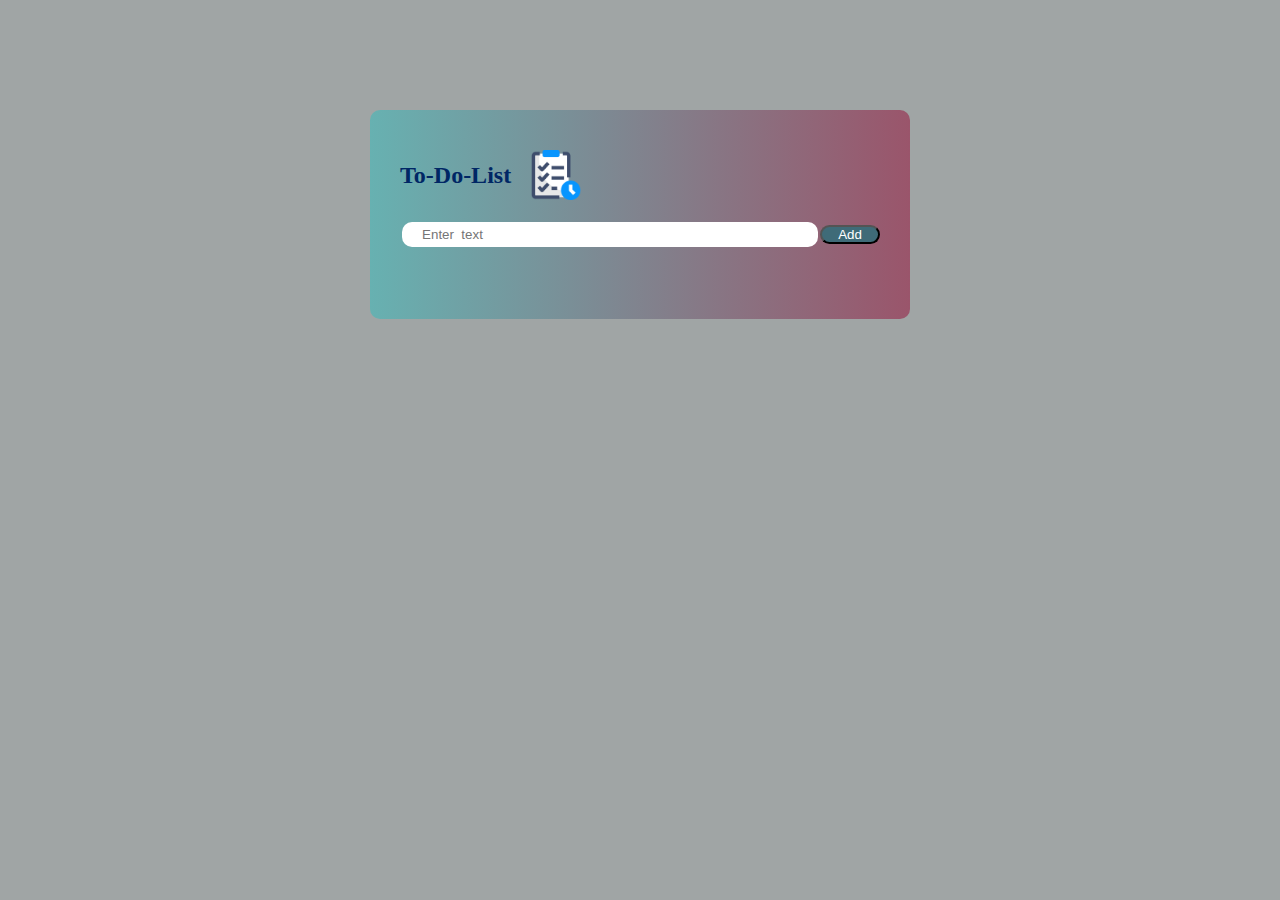
<file: index.html>
<!DOCTYPE html>
<html lang="en">
<head>
    <meta charset="UTF-8">
    <meta name="viewport" content="width=device-width, initial-scale=1.0">
    <title>To-Do-List</title>
    <link rel="stylesheet" href="to-do-list/style.css">
</head>
<body>
    <div class="main">
        <div class="to-do-app">
            <h2>To-Do-List
            <img src="to-do-list/image/tasks.png" alt=""
            id="image"></h2>
            <div class="row">
                <input type="text" name="" id="input-box" placeholder="   Enter  text">
                <button id="button">Add</button>
            </div>
            <ul id="list-container">
                <!-- <li class="checked">Text1</li>
                <li>Text2 </li>
                <li>Text3</li> -->  
            </ul> 
        </div>
   
        
    </div>
    <script src="to-do-list/script.js"></script>
    
</body>
</html>
</file>
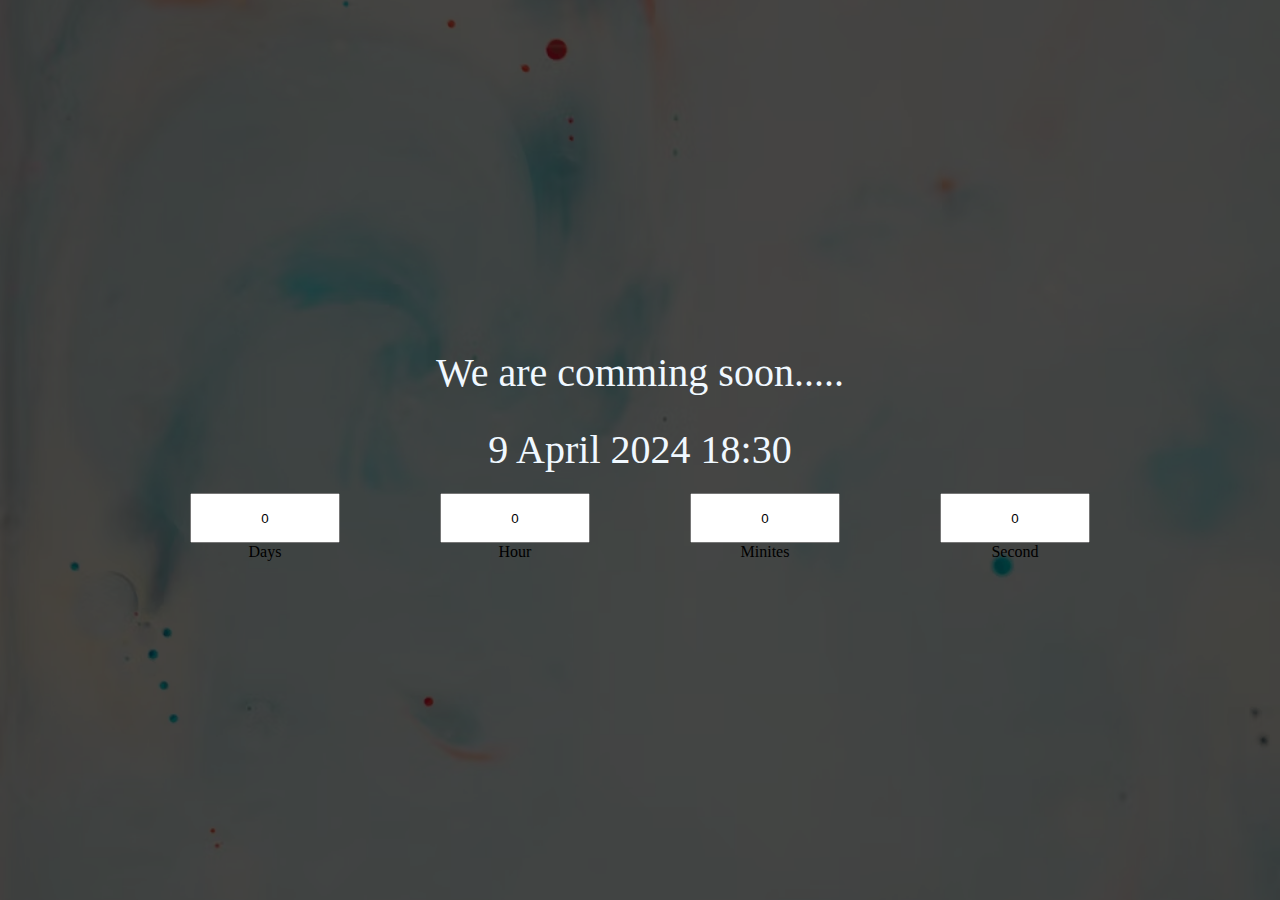
<file: Countdoen_timer/index.html>
<!DOCTYPE html>
<html lang="en">
<head>
    <meta charset="UTF-8">
    <meta name="viewport" content="width=device-width, initial-scale=1.0">
    <title>Document</title>
    <link rel="stylesheet" href="css.css">
</head>
<body>
    <div class="main">
        <div class="overlay">
            
            <div class="title">
                We are comming soon.....
            </div>
                
                
            <div class="title" id="end-date">20April-2024-10:00</div>
            <div class="col">
                <div><input type="text" value="0">
                </br>
                    <lable for="">Days</lable>
                </div>
                <div><input type="text" value="0"></br>
                    <lable for="">Hour</lable>
                </div>
                <div><input type="text" value="0"></br>
                    <lable for="">Minites</lable>
                </div>
                <div><input type="text" value="0"></br>
                    <lable for="">Second</lable>
                </div>
            </div>
            </div>
        </div>


    </div>
    <script src="script.js"></script>
    
</body>
</html>
</file>
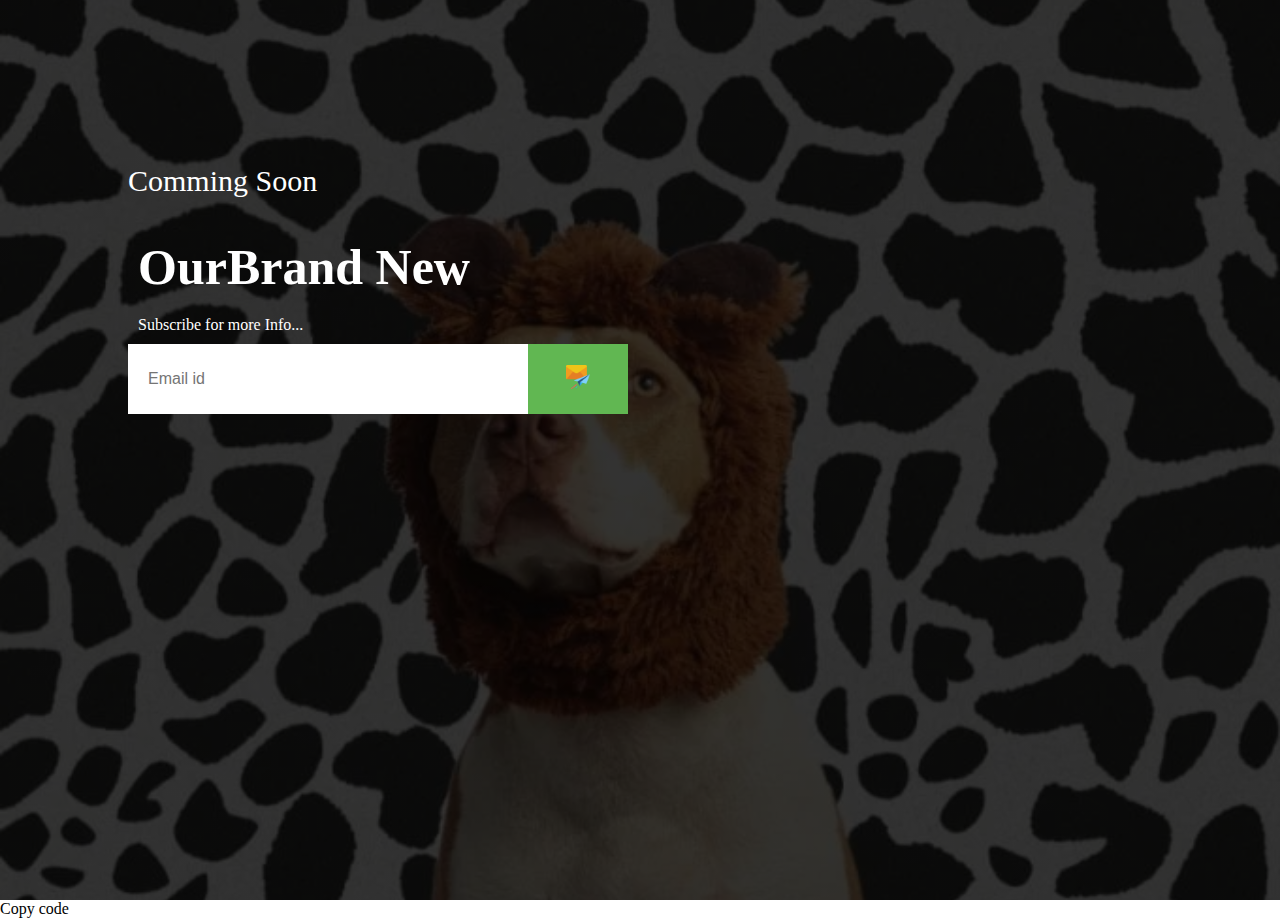
<file: Email_Subscription/index.html>
<!DOCTYPE html>
<html lang="en">
<head>
    <meta charset="UTF-8">
    <meta name="viewport" content="width=device-width, initial-scale=1.0">
    <title>Document</title>
    <link rel="stylesheet" href="style.css ">
</head>
<body>
    <div class="hero">
        <h3>Comming Soon</h3>
        <h1>OurBrand New</h1>
        <p>Subscribe for more Info...</p>
        <form name='submit-to-google-sheet'>
            <input type="email" name="Email" placeholder="Email id">
            <button type="submit"> <img src="src/mail.png"  width="24px"></button>
        </form>
        <span id="msg">
            
        </span>
    </div>
    
Copy code
<script>
    const scriptURL = 'https://script.google.com/macros/s/AKfycbyFfNTnTQG0FauhlWzmBW5NJB0uRnioQSixru7YElv7oe__XxTJ2a05h1qLkKvrbOqM/exec';
    const form = document.forms['submit-to-google-sheet'];
    const msg = document.getElementById('msg');

    form.addEventListener('submit', e => {
        e.preventDefault();
        fetch(scriptURL, { 
            method: 'POST', 
            body: new FormData(form)
        })
        .then(response => {
            msg.innerHTML = 'Thanks for subscription';
        })
        .catch(error => console.error('Error!', error.message));
    });
</script>
</body>
</html>
</file>
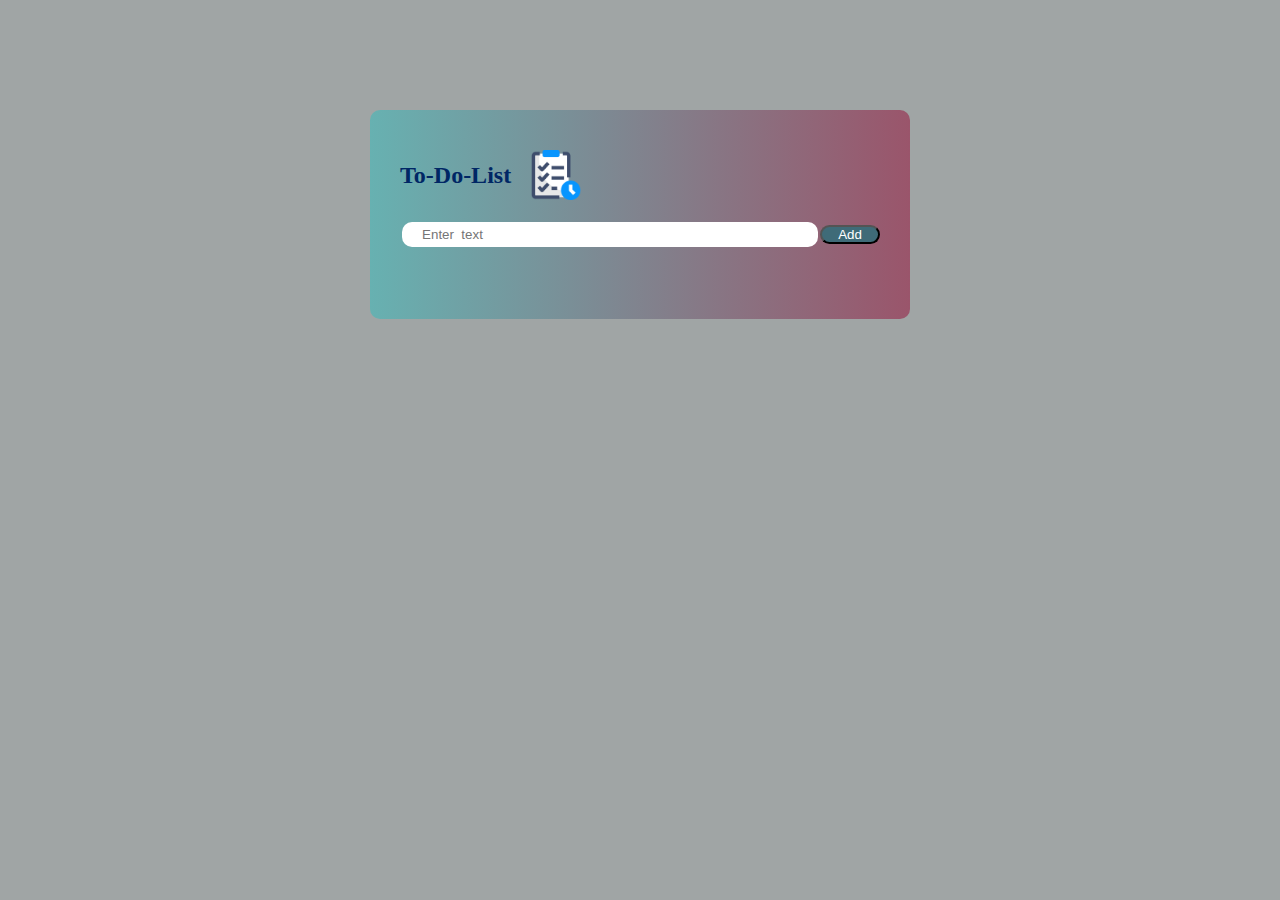
<file: to-do-list/index.html>
<!DOCTYPE html>
<html lang="en">
<head>
    <meta charset="UTF-8">
    <meta name="viewport" content="width=device-width, initial-scale=1.0">
    <title>To-Do-List</title>
    <link rel="stylesheet" href="style.css">
</head>
<body>
    <div class="main">
        <div class="to-do-app">
            <h2>To-Do-List
            <img src="image/tasks.png" alt=""
            id="image"></h2>
            <div class="row">
                <input type="text" name="" id="input-box" placeholder="   Enter  text">
                <button id="button">Add</button>
            </div>
            <ul id="list-container">
                <!-- <li class="checked">Text1</li>
                <li>Text2 </li>
                <li>Text3</li> -->  
            </ul> 
        </div>
   
        
    </div>
    <script src="script.js"></script>
    
</body>
</html>
</file>
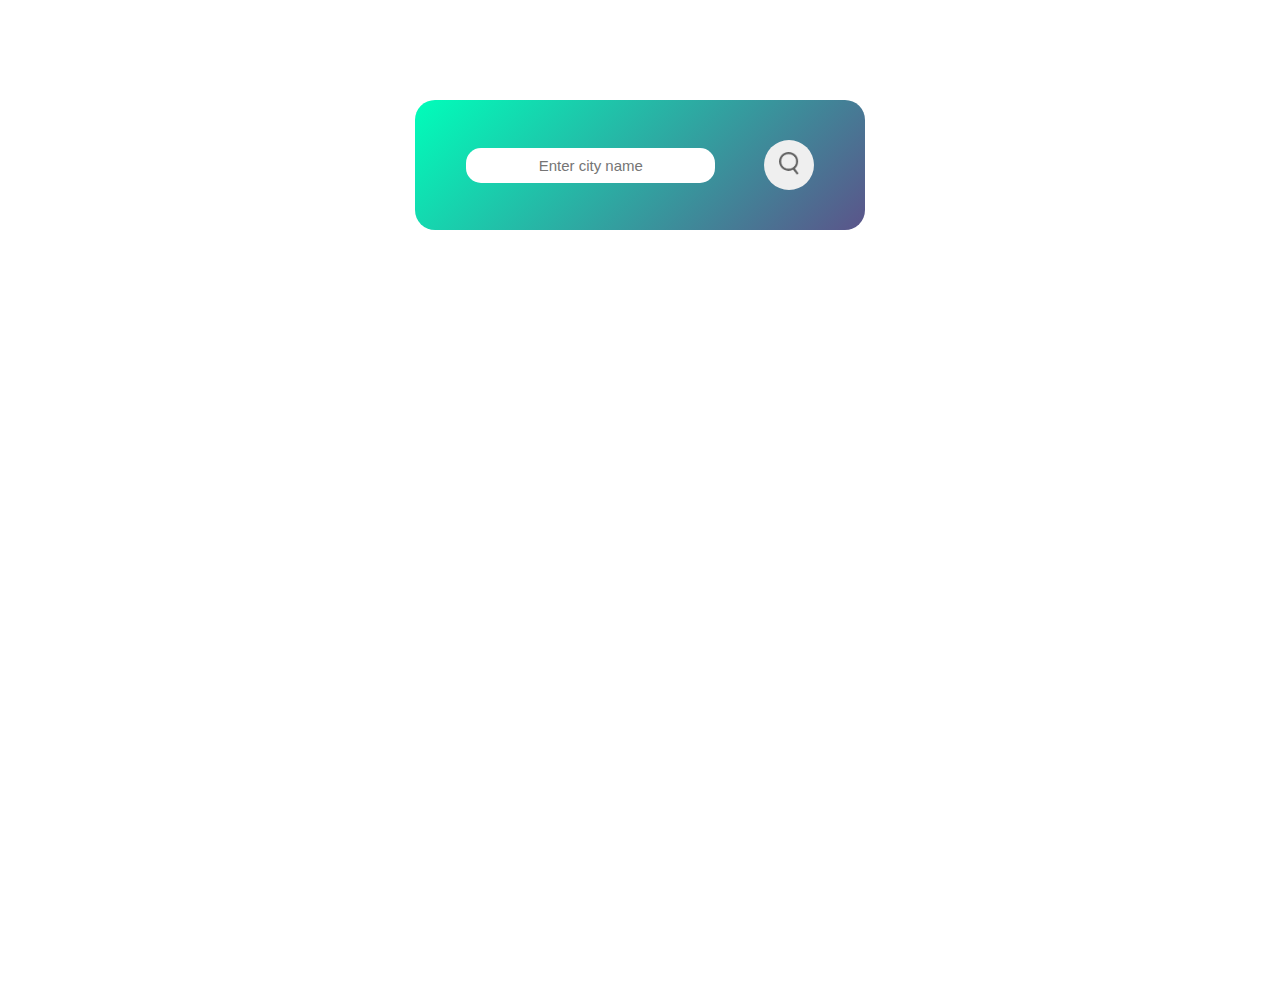
<file: weather_project/index.html>
<!DOCTYPE html>
<html lang="en">
<head>
    <meta charset="UTF-8">
    <meta name="viewport" content="width=device-width, initial-scale=1.0">
    <title>Weather app</title>
    <link rel="stylesheet" href="style.css">
</head>
<body>
    <div id="main">
        <div class="search">
            <input type="text" id="input" placeholder="Enter city name" spellcheck="false">
            <button><img src="../weather_project/weather-app-img/search.png"  alt=""></button>



        </div>
        <div class="weather">
            <img src="../weather_project/weather-app-img/rain.png" alt="" class="weather-icon">
            <h1 class ="temp"> 22°C</h1>
            <h2 class="city"> New York</h2>
            <div class="details">
                <div class="col">
                    <img src="../weather_project/weather-app-img/humidity.png" alt="" >
                    <div>
                        <p class="humidity">50%</p>
                        <p>Humidity</p>
                    </div>
                </div>
                <div class="col">
                    <img src="../weather_project/weather-app-img/wind.png " alt="" >
                    <div>
                        <p class="wind">15km/h<p>
                            <p> wind Speed</p>
                    </div>
                </div>
            </div>
        </div>
    </div>
    <script src="script.js"></script>
    
</body>
</html>
</file>
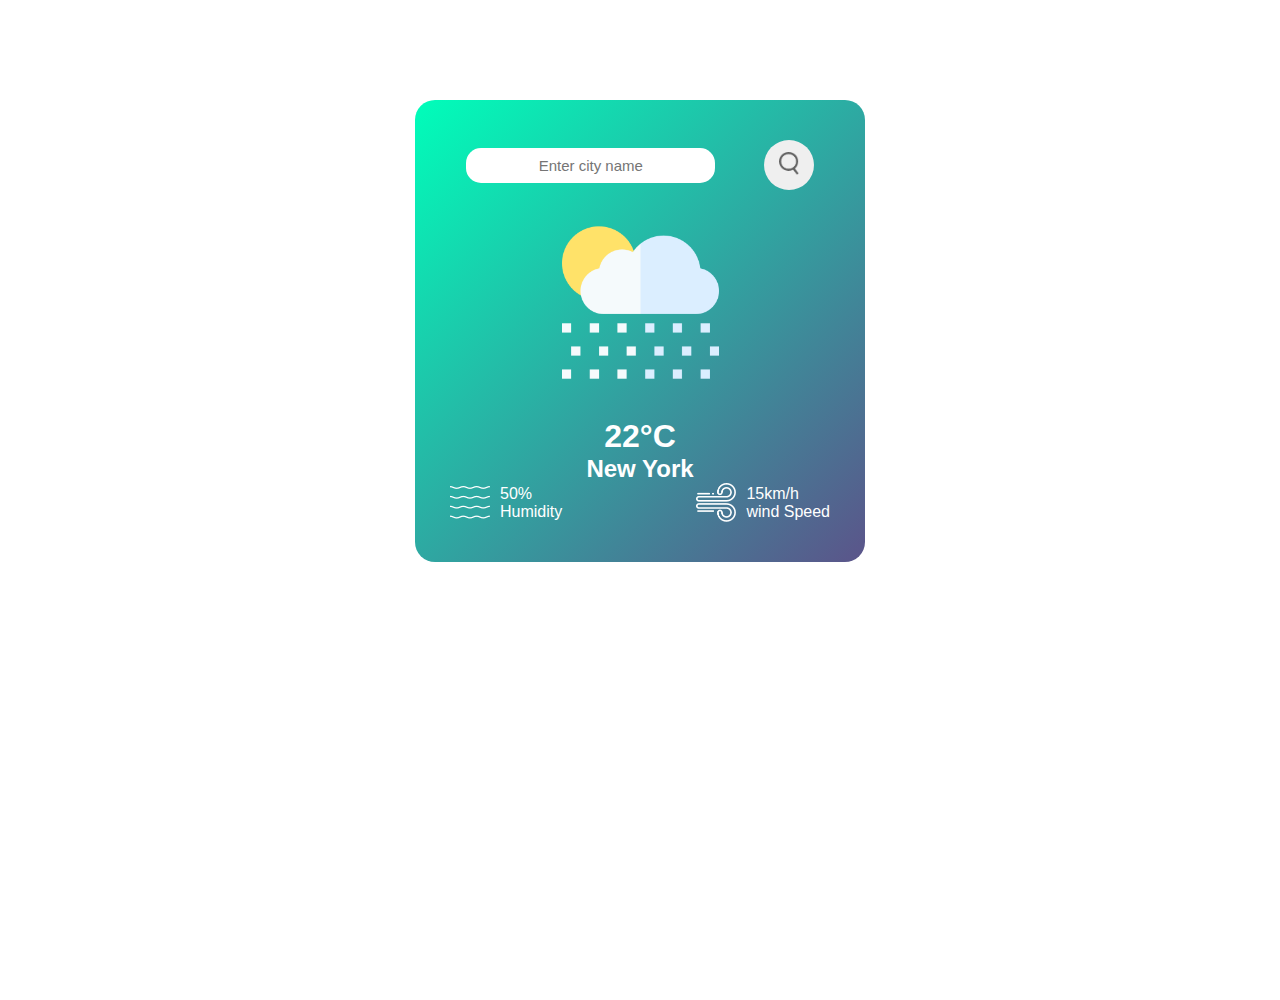
<file: .vscode/weather_project/index.html>
<!DOCTYPE html>
<html lang="en">
<head>
    <meta charset="UTF-8">
    <meta name="viewport" content="width=device-width, initial-scale=1.0">
    <title>Weather app</title>
    <link rel="stylesheet" href="style.css">
</head>
<body>
    <div id="main">
        <div class="search">
            <input type="text" id="input" placeholder="Enter city name" spellcheck="false">
            <button><img src="../weather_project/weather-app-img/search.png" alt=""></button>



        </div>
        <div id="weather">
            <img src="../weather_project/weather-app-img/rain.png" alt="" class="weather icon">
            <h1 class ="temp"> 22°C</h1>
            <h2 class="city"> New York</h2>
            <div class="details">
                <div class="col">
                    <img src="../weather_project/weather-app-img/humidity.png" alt="">
                    <div>
                        <p class="humidity">50%</p>
                        <p>Humidity</p>
                    </div>
                </div>
                <div class="col">
                    <img src="../weather_project/weather-app-img/wind.png " alt="">
                    <div>
                        <p class="wind">15km/h<p>
                            <p> wind Speed</p>
                    </div>
                </div>
            </div>
        </div>
    </div>
    <script src="script.js"></script>
    
</body>
</html>
</file>
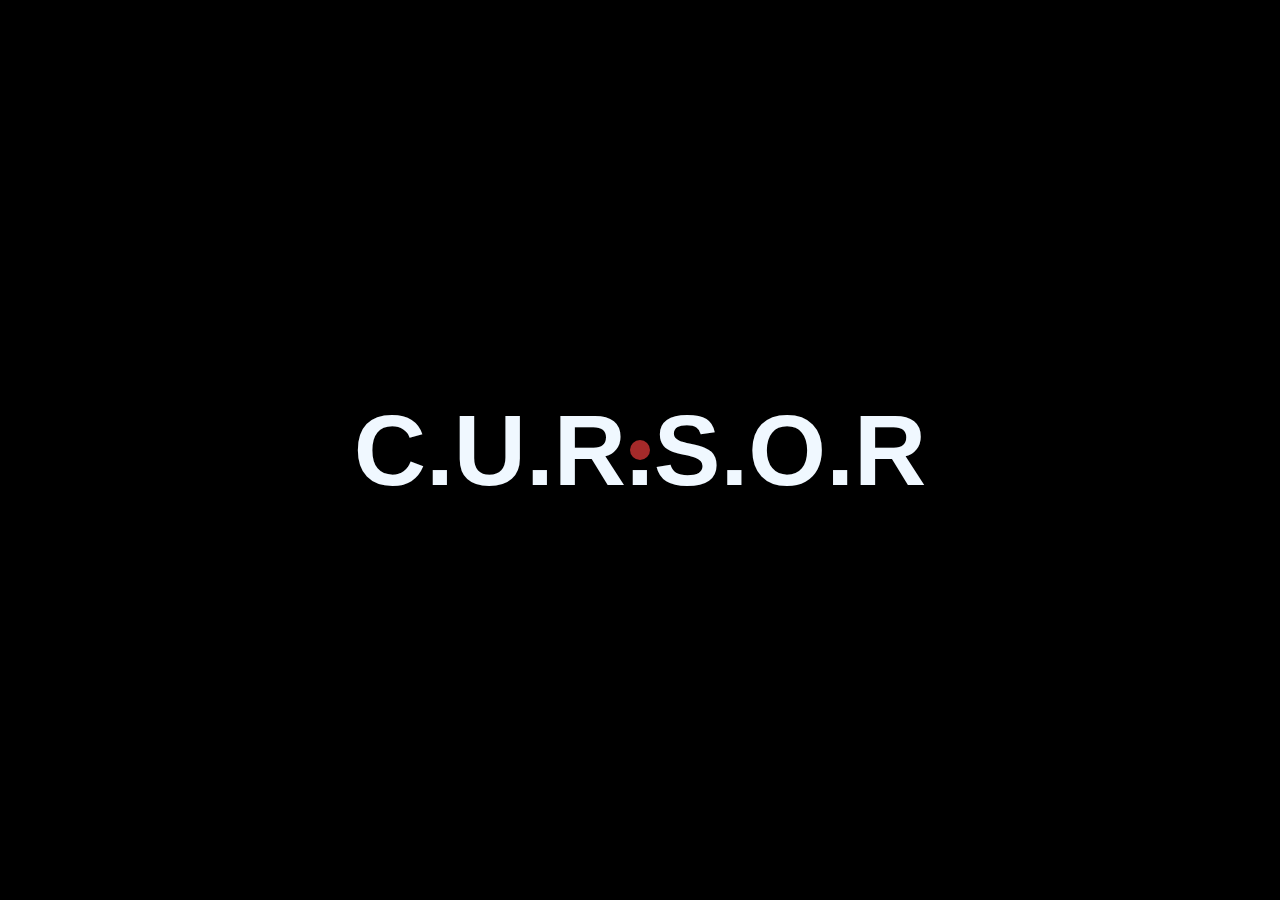
<file: cursor_effects/new.html>
<!DOCTYPE html>
<html lang="en">
<head>
    <meta charset="UTF-8">
    <meta name="viewport" content="width=device-width, initial-scale=1.0">
    <title>Document</title>
    <link rel="stylesheet" href="css.css">
</head>
<body>
    <div id="container">
        <h1>C.U.R.S.O.R</h1>
        <div id="cursor">

        </div>
    </div>
    <script src="script.js"></script>
</body>
</html>
</file>
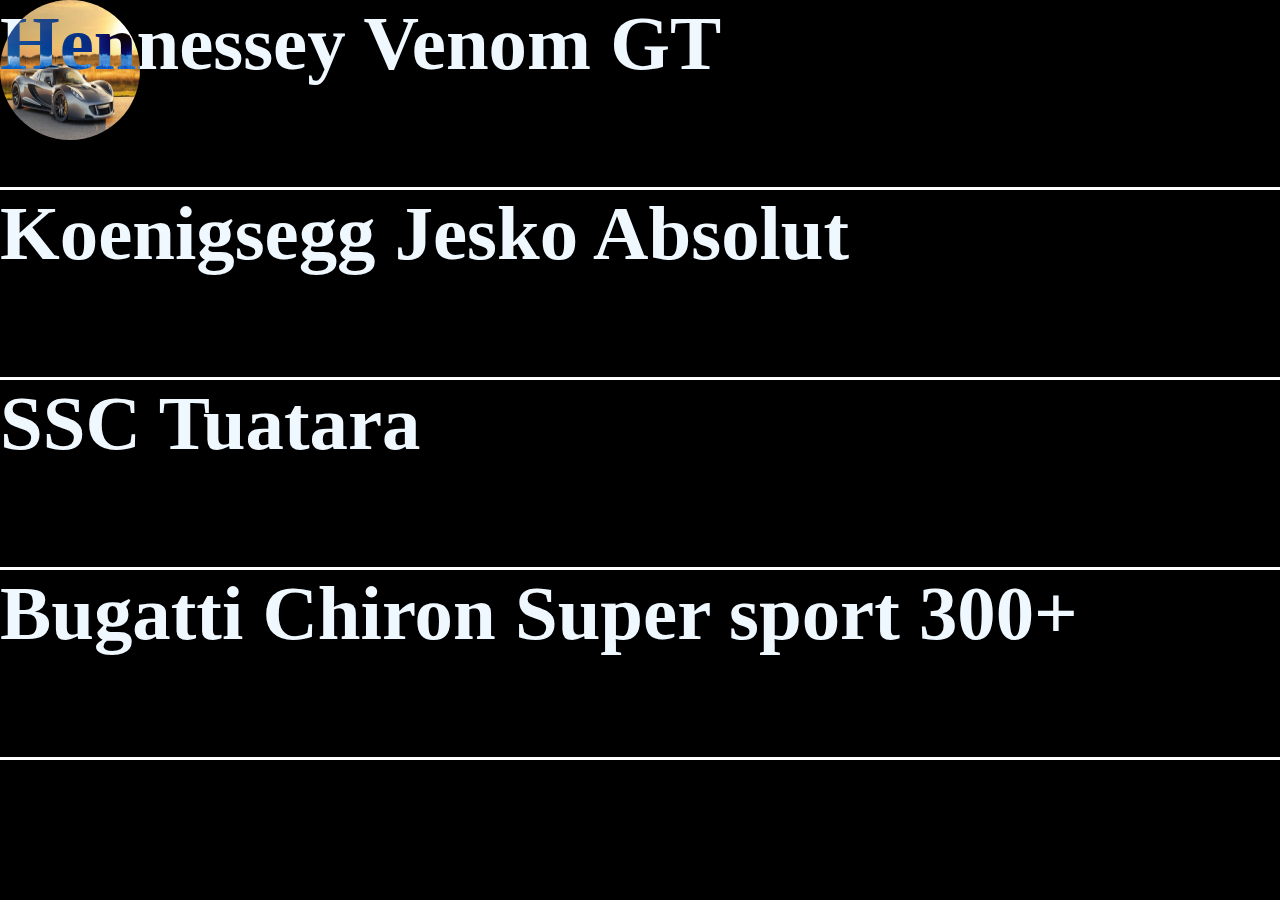
<file: Transition_with_js/html.html>
<!DOCTYPE html>
<html lang="en">
<head>
    <meta charset="UTF-8">
    <meta name="viewport" content="width=device-width, initial-scale=1.0">
    <title>Document</title>
    <link rel="stylesheet" href="style.css">
</head>
<body>
    <div id="main">
        <div id="h1" class="heading">
            <h1>Hennessey Venom GT</h1>
            <img src="1.webp" alt="">
        </div>

        <div class="heading">
            <h1>Koenigsegg Jesko Absolut</h1>
            <img src="2.webp" alt="">
        </div>

        <div class="heading">
            <h1> SSC Tuatara</h1>
            <img src="62c84afa4a8e781b67bf45a9_Aggressor_Pose_1.webp" alt="">      
        </div>

        <div class="heading">
            <h1>Bugatti Chiron Super sport 300+</h1>
            <img src="4.webp" alt="">
            
        </div>
       
    </div>
    <script src="script.js"></script>
    
</body>
</html>
</file>
<file: to-do-list/style.css>
*{
    margin: 0;
    padding: 0;
    box-sizing: border-box;
}

.main{
   width:100%;
   min-height: 100vh;
   height: 600px;
   background-color: rgb(160, 165, 165);
   padding: 10px;
   
}
.to-do-app{
    width: 100%;
    max-width: 540px;
    background: rgb(103,177,177);
    background: linear-gradient(90deg, rgba(103,177,177,1) 0%, rgba(154,85,107,1) 100%);
    margin: 100px auto 20px;
    padding: 40px 30px 70px;
    border-radius: 10px;


}
.to-do-app h2{
    color: #002765;
    display: flex;
    align-items: center;
    margin-bottom: 20px;

}
#image{

    width: 50px;
    margin-left: 20px;
}
.row{
    display: flex;
    align-items: center;
    justify-content: space-between;
    background-color: transparent;
}

.row input{
    flex: 1;
    height: 25px;
    background-color: white;
    color: black;
    border-radius: 10px;
    outline: none;
    border: none;
    margin: 2px;
    padding: 9px;

}
.row button{

    background-color: rgb(63, 107, 120);
    width: 60px;
    color: white;
    border-radius: 10px;
}
ul li{
    list-style: none;
    font-size: 15px;
    padding: 12px 8px 12px 50px;
    user-select: none;
    cursor: pointer;
    position: relative;
}
ul li::before{
    content: '';
    position: absolute;
    height: 28px;
    width: 28px;
    border-radius: 50%;
    background-image: url(image/round.png);
    background-size: cover;
    background-position: center;
    top: 12px;
    left: 8px;
}
ul li.checked{
    color: #555;
    text-decoration: line-through;
}
ul li.checked::before{
    background-image: url(image/check.png);
}
ul li span{
    position: absolute;
    right: 0;
    top: 5px;
    width: 40px;
    height: 40px;
    font-size: 22px;
    color: #555;
    line-height: 40px;
    text-align: center;
    border-radius: 50%;
}
ul li span:hover{
    background: #63728f;
}
</file>
<file: Countdoen_timer/css.css>
*{
    margin: 0;
    padding: 0;
    box-sizing: border-box;
}
.main
{
    width: 100%;
    height: 100vh;
    background: url("src/bg.avif") center center;
    background-size: cover;


}
.overlay{
    width: 100%;
    height: 100%;
    display: flex;
    align-items: center;
    justify-content: center;
    flex-direction: column;
    background-color:rgba(0, 0,0, 0.7) ;
    gap: 20px;
}
.title{
    margin-top: 10px;
    color: aliceblue;
    text-align: center;
    font-size: 2.5rem;
}
.col{
    width: 1000px;
    display: flex;
    align-items: center;

    margin: 0px auto;
}
.col div{
    width: 250px;
    text-align: center;
}
input{
  text-align: center;
  width: 60%;
  height: 50px;
}
</file>
<file: Email_Subscription/style.css>
*{
    margin: 0;
    padding: 0;
    box-sizing: border-box;
}
.hero{
    width: 100%;
    height: 100vh;
    /* background-image: url(src/bg.webp); */
    background-image: linear-gradient(rgba(0,0,0,0.8),rgba(0,0,0,0.8)),url(src/bg.webp);
    background-size: cover;
    background-position: center;
    padding: 10px 10%;
    color: #fff; 
   
}
.hero h3{
    margin-top: 15%;
    font-weight: 400;
    font-size: 30px;
}
.hero h1{
    margin-top: 30px;
    font-size: 50px;
    padding: 10px;
}
.hero p{
    padding: 10px;
}
form{
    background: #fff;
    display: flex;
    width: fit-content;
}
form input{
    border: 0;
    outline: none;
    padding: 10px 20px;
    height: 70px;
    width: 400px;
    font-size: 16px;
}
form button{
    background: #61b752;
    border: none;
    outline: none;
    height: 70px;
    width: 100px;
    cursor: pointer;

}
span{
    color: #61b752;
    margin-top: 10px;
    
}
</file>
<file: weather_project/style.css>
*{
    margin: 0;
    padding: 0;
    font-family: 'poppins', sans-serif;
    box-sizing: border-box;
}
html body{
    width: 100vw;
    height: 100vh;
    overflow: hidden;
}
#main{
    width: 90%;
    max-width: 450px;
    background: linear-gradient(135deg,#00feba,#5b548a);
    color: #fff;
    margin: 100px auto 0;
    border-radius: 20px;
    padding: 40px 35px;
    text-align: center;
}
.search{
    width: 100%;
    display: flex;
    align-items: center;
    justify-content: space-around;

}
.search input{
    border: 0;
    height: 35px;
    border-radius: 15px;
    padding: 10px 25px;
    margin-right: 16px;
    
    text-align: center;
    font-size: 15px;
}
.search button{
    border: 0;
    outline: 0;
    border-radius: 50%;
    width: 50px;
    height: 50px;
    cursor: pointer;
}
.search button img{
    width: 20px;
}
.weather h1{
    font-size: 80px;
    font-weight: 500;
}
.weather h2{
    font-size: 45px;
    font-weight: 800;
    margin-top: -10px;
}
.details{
    display: flex;
    align-items: center;
    justify-content: space-between;
}
.col{
    display: flex;
    align-items: center;
    text-align: left;
}
.col img{
    width: 40px;
    margin-right: 10px;

}
.humidity .wind{
    font-size: 28px;
    margin-top: -6px;
}
.weather{
    display: none;
}
</file>
<file: .vscode/weather_project/style.css>
*{
    margin: 0;
    padding: 0;
    font-family: 'poppins', sans-serif;
    box-sizing: border-box;
}
html body{
    width: 100vw;
    height: 100vh;
    overflow: hidden;
}
#main{
    width: 90%;
    max-width: 450px;
    background: linear-gradient(135deg,#00feba,#5b548a);
    color: #fff;
    margin: 100px auto 0;
    border-radius: 20px;
    padding: 40px 35px;
    text-align: center;
}
.search{
    width: 100%;
    display: flex;
    align-items: center;
    justify-content: space-around;

}
.search input{
    border: 0;
    height: 35px;
    border-radius: 15px;
    padding: 10px 25px;
    margin-right: 16px;
    
    text-align: center;
    font-size: 15px;
}
.search button{
    border: 0;
    outline: 0;
    border-radius: 50%;
    width: 50px;
    height: 50px;
    cursor: pointer;
}
.search button img{
    width: 20px;
}
.weather h1{
    font-size: 80px;
    font-weight: 500;
}
.weather h2{
    font-size: 45px;
    font-weight: 800;
    margin-top: -10px;
}
.details{
    display: flex;
    align-items: center;
    justify-content: space-between;
}
.col{
    display: flex;
    align-items: center;
    text-align: left;
}
.col img{
    width: 40px;
    margin-right: 10px;

}
.humidity .wind{
    font-size: 28px;
    margin-top: -6px;
}
</file>
<file: cursor_effects/css.css>
*{
    margin: 0px;
    padding: 0px;
    box-sizing: border-box;
    font-family: al;
} 
html body{
    width: 100vw;
    height: 100vh;
}
body{
    background-color: black;
}
#container{
    height: 100%;
    width: 100%;
    display: flex;
    align-items: center;
    justify-content: center;
}
#container h1{
    color: aliceblue;
    position: relative;
    font-family: 'Franklin Gothic Medium', 'Arial Narrow', Arial, sans-serif;
    font-weight: 900;
    font-size: 100px;

}
#cursor{
    height: 20px;
    width: 20px;
    position: absolute;
    mix-blend-mode: difference;
    background-color:brown;
    border-radius: 10px;
}
</file>
<file: Transition_with_js/style.css>
*{
    margin: 0px;
    padding: 0px;
    box-sizing: border-box;
    font-family: al;
    color: aliceblue;
} 
html body{
    width: 100vw;
    height: 100vh;
}
#main{
    height: 100%;
    width: 100%;
    background-color: black;
    position: relative;
    
   
   
}
.heading{
    height: 190px;
    width: 100%;
    font-size: 3vw;
    display: flex;
    position: relative;
    border-bottom: 3px solid white;
}
.heading h1{
   
    mix-blend-mode: difference;
    z-index: 9;
}
.heading img{
    height: 140px;
    width: 140px;
    border-radius: 50%;
    position: absolute;
    align-items: center;
    justify-content: center;
    
    opacity: 0;
    transition: all linear o.2s;
    

}
</file>
